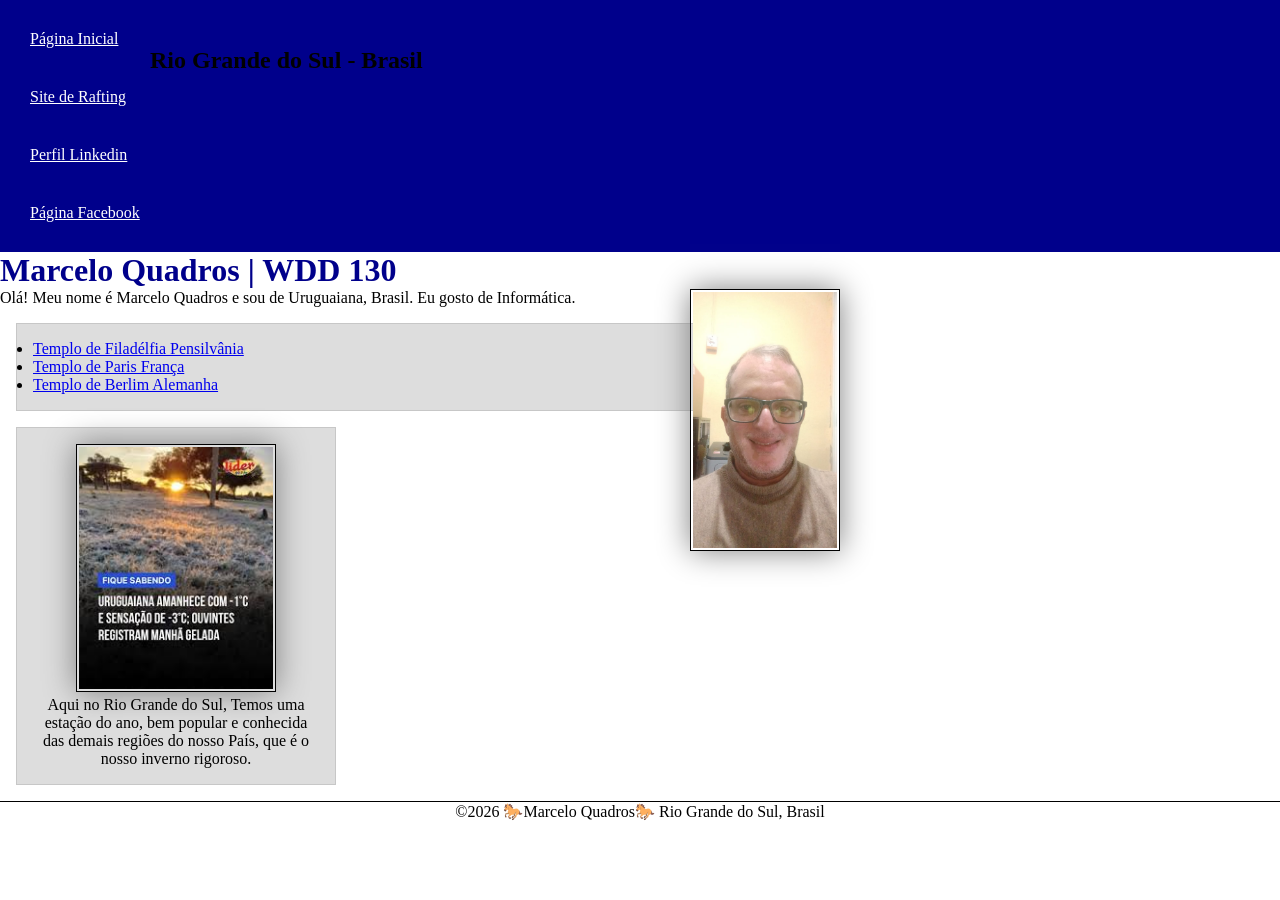
<file: index.html>
<!DOCTYPE html>
<html lang="pt-br">

<head>
    <meta charset="UTF-8">
    <meta name="viewport" content="width=device-width, initial-scale=1.0">
    <meta name="description"
        content="Esta página refere-se a treinamentos aplicados no VsCode juntamente com o site github, para aprendizado">
    <meta name="author" content="Marcelo Quadros">
    <title>Marcelo Quadros | WDD 130</title>
    <link rel="stylesheet" href="estilos/estilos.css">
</head>

<body>
    <header>
        <nav>
            <a href="#">Página Inicial</a>
            <a href="wwr/">Site de Rafting</a>
            <a href="https://linkedin.com">Perfil Linkedin</a>
            <a href="https://facebook.com">Página Facebook</a>
        </nav>

    </header>
    <main>
        <h1>Marcelo Quadros | WDD 130</h1>
        <img src="imagens/perfil.jpeg" alt="Olá, meu nome é Marcelo Quadros" width="200">
        <p>Olá! Meu nome é Marcelo Quadros e sou de Uruguaiana, Brasil. Eu gosto de Informática.</p>
        <ul class="caixa">
            <li> <a href="https://www.churchofjesuschrist.org/temples/details/philadelphia-pennsylvania-temple"
                    target="_blank">Templo de Filadélfia Pensilvânia</a> </li>
            <li> <a href="https://www.churchofjesuschrist.org/temples/details/paris-france-temple"
                    target="_blank">Templo de Paris França</a> </li>
            <li><a href="https://www.churchofjesuschrist.org/temples/details/lima-peru-los-olivos-temple"
                    target="_blank">Templo de Berlim Alemanha</a> </li>
        </ul>
    </main>
    <aside class="caixa">
        <h2>Rio Grande do Sul - Brasil</h2>
        <img src="imagens/uruguaiana.jpg" alt="foto da geada em Uruguaiana">
        <p>Aqui no Rio Grande do Sul, Temos uma estação do ano, bem popular e conhecida das demais regiões do nosso
            País, que é o nosso inverno rigoroso.</p>

    </aside>
    <footer>
        <p>©2026 🐎Marcelo Quadros🐎 Rio Grande do Sul, Brasil</p>

    </footer>

</body>

</html>
</file>
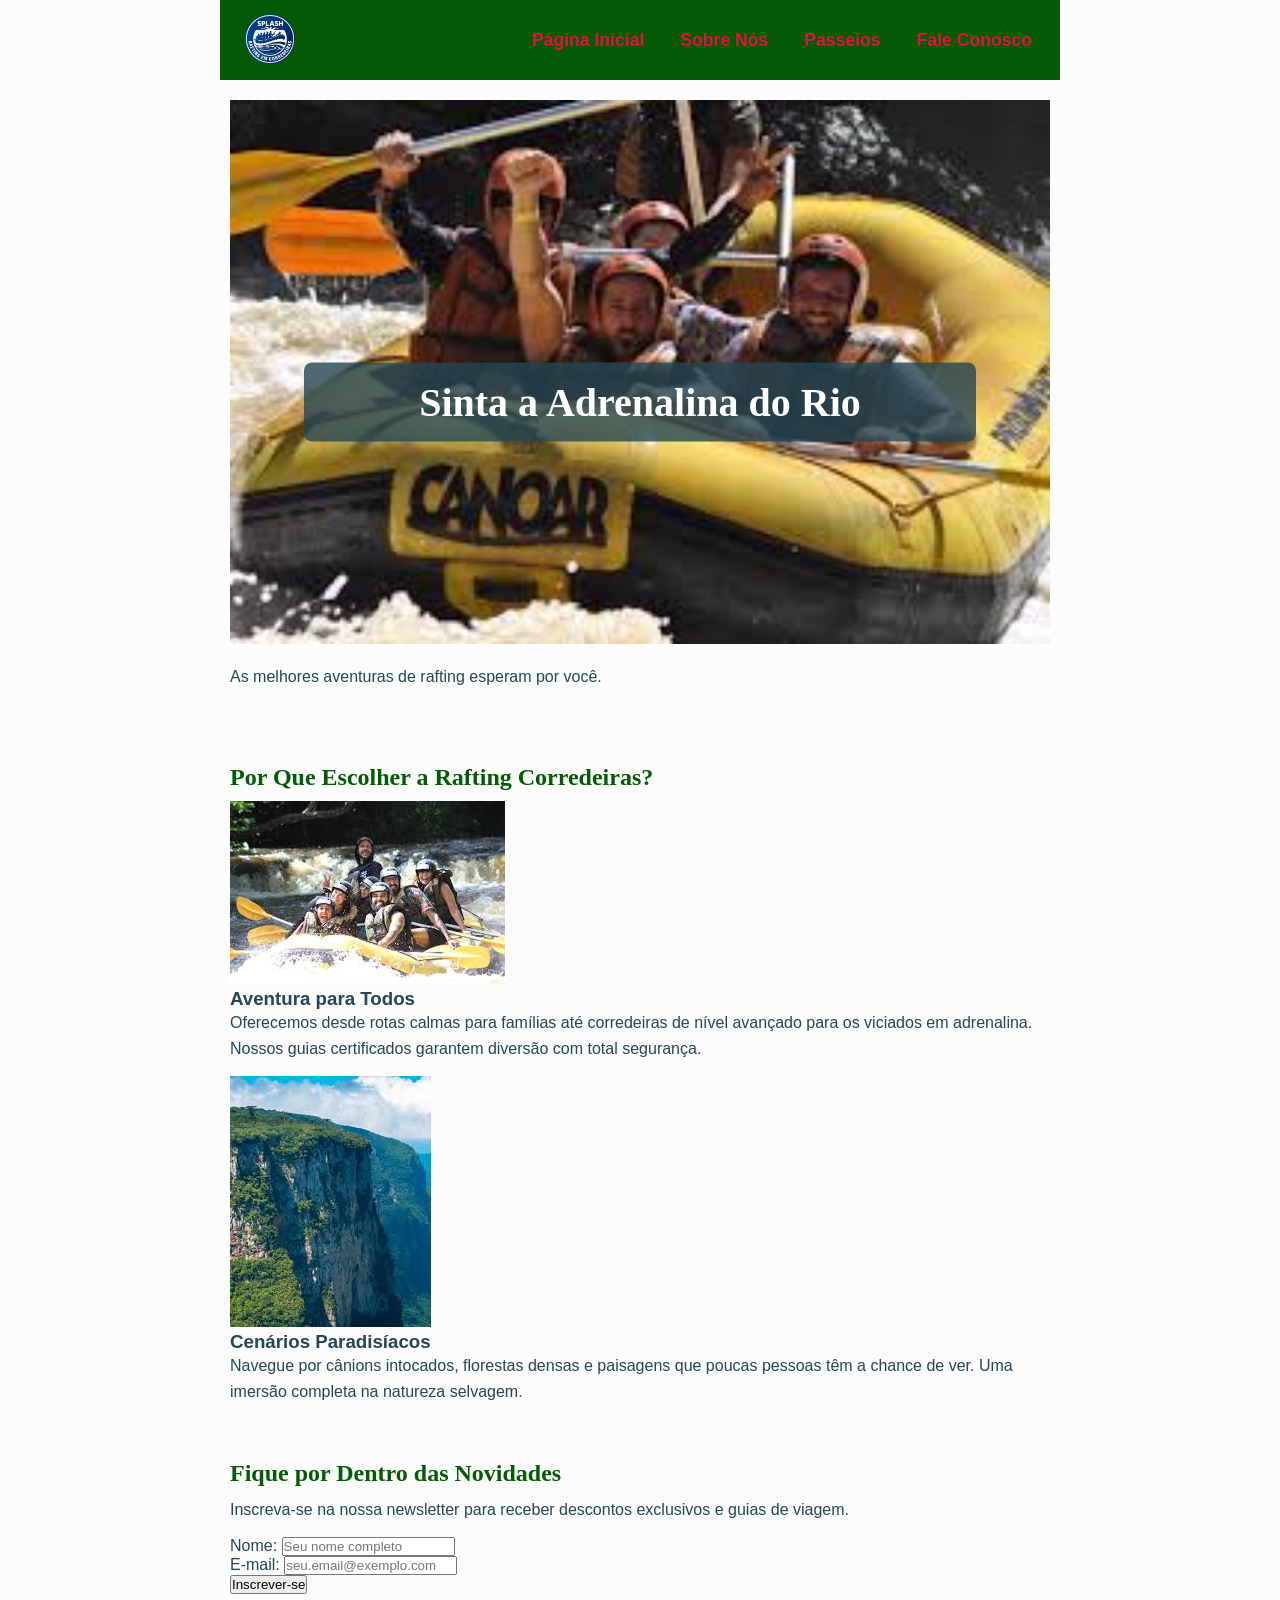
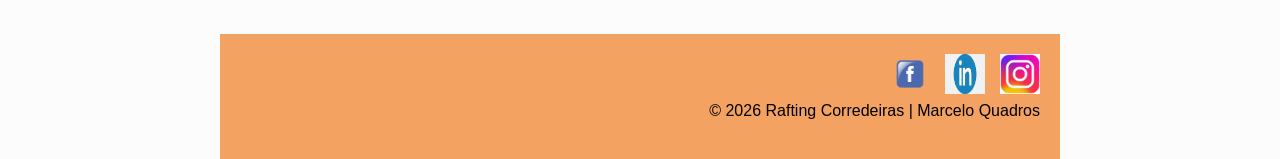
<file: wwr/index.html>
<!DOCTYPE html>
<html lang="pt-BR">

<head>
    <meta charset="UTF-8">
    <meta name="viewport" content="width=device-width, initial-scale=1.0">
    <title>Página Inicial | Rafting Corredeiras</title>
    <meta name="description" content="Aventuras Inesquecíveis de Rafting Corredeiras">
    <meta name="author" content="Marcelo Quadros">
    <link rel="stylesheet" href="estilos/rafting.css">
</head>

<body>

    <!-- Cabeçalho (Idêntico em todas as páginas) -->
    <header class="main-header">
        <img src="imagens/z-splash.png" alt="Logotipo da Empresa">
        <nav>
            <ul>
                <li><a href="index.html">Página Inicial</a></li>
                <li><a href="sobre.html">Sobre Nós</a></li>
                <li><a href="passeios.html">Passeios</a></li>
                <li><a href="contato.html">Fale Conosco</a></li>
            </ul>
        </nav>
    </header>

    <main>
        <!-- Hero Section (Imagem de largura total com texto absoluto) -->
        <section class="hero">
            <img src="imagens/equipepraticando2.jpg" alt="Equipe praticando rafting em corredeiras intensas"
                class="hero">

            <div class="hero-box">
                <h1>Sinta a Adrenalina do Rio</h1>
                <p>As melhores aventuras de rafting esperam por você.</p>


            </div>
        </section>

        <!-- Seção Grid: Propósito e Ofertas -->
        <section class="grid-container">
            <h2 class="grid-title">Por Que Escolher a Rafting Corredeiras?</h2>

            <div class="grid-card card-1">
                <img src="imagens/gruposorrindo.jpg" alt="Grupo sorrindo no bote de rafting">
                <div class="card-content">
                    <h3>Aventura para Todos</h3>
                    <p>Oferecemos desde rotas calmas para famílias até corredeiras de nível avançado para os viciados em
                        adrenalina. Nossos guias certificados garantem diversão com total segurança.</p>
                </div>
            </div>

            <div class="grid-card card-2">
                <img src="imagens/vistaaerea.jpg" alt="Vista aérea de um cânion e rio cristalino">
                <div class="card-content">
                    <h3>Cenários Paradisíacos</h3>
                    <p>Navegue por cânions intocados, florestas densas e paisagens que poucas pessoas têm a chance de
                        ver. Uma imersão completa na natureza selvagem.</p>
                </div>
            </div>
        </section>

        <!-- Seção da Newsletter -->
        <section class="newsletter-section">
            <div class="newsletter-content">
                <h2>Fique por Dentro das Novidades</h2>
                <p>Inscreva-se na nossa newsletter para receber descontos exclusivos e guias de viagem.</p>
                <form action="#" method="POST" class="newsletter-form">
                    <div class="form-group">
                        <label for="name">Nome:</label>
                        <input type="text" id="name" name="name" placeholder="Seu nome completo" required>
                    </div>
                    <div class="form-group">
                        <label for="email">E-mail:</label>
                        <input type="email" id="email" name="email" placeholder="seu.email@exemplo.com" required>
                    </div>
                    <button type="submit" class="submit-button">Inscrever-se</button>
                </form>
            </div>
        </section>
    </main>

    <!-- Rodapé (Idêntico em todas as páginas) -->
    <footer>
        <nav class="redes-sociais">
            <a href="https://facebook.com"><img src="imagens/facebook.png" alt="Ícone do Facebook"></a>
            <a href="https://linkedin.com"><img src="imagens/linkedin.png" alt="Ícone do Linkedin"></a>
            <a href="https://instagram.com"><img src="imagens/instagram.jpg" alt="Ícone do Instagram"></a>
        </nav>
        <p>&copy; 2026 Rafting Corredeiras | Marcelo Quadros</p>
    </footer>

</body>

</html>
</file>
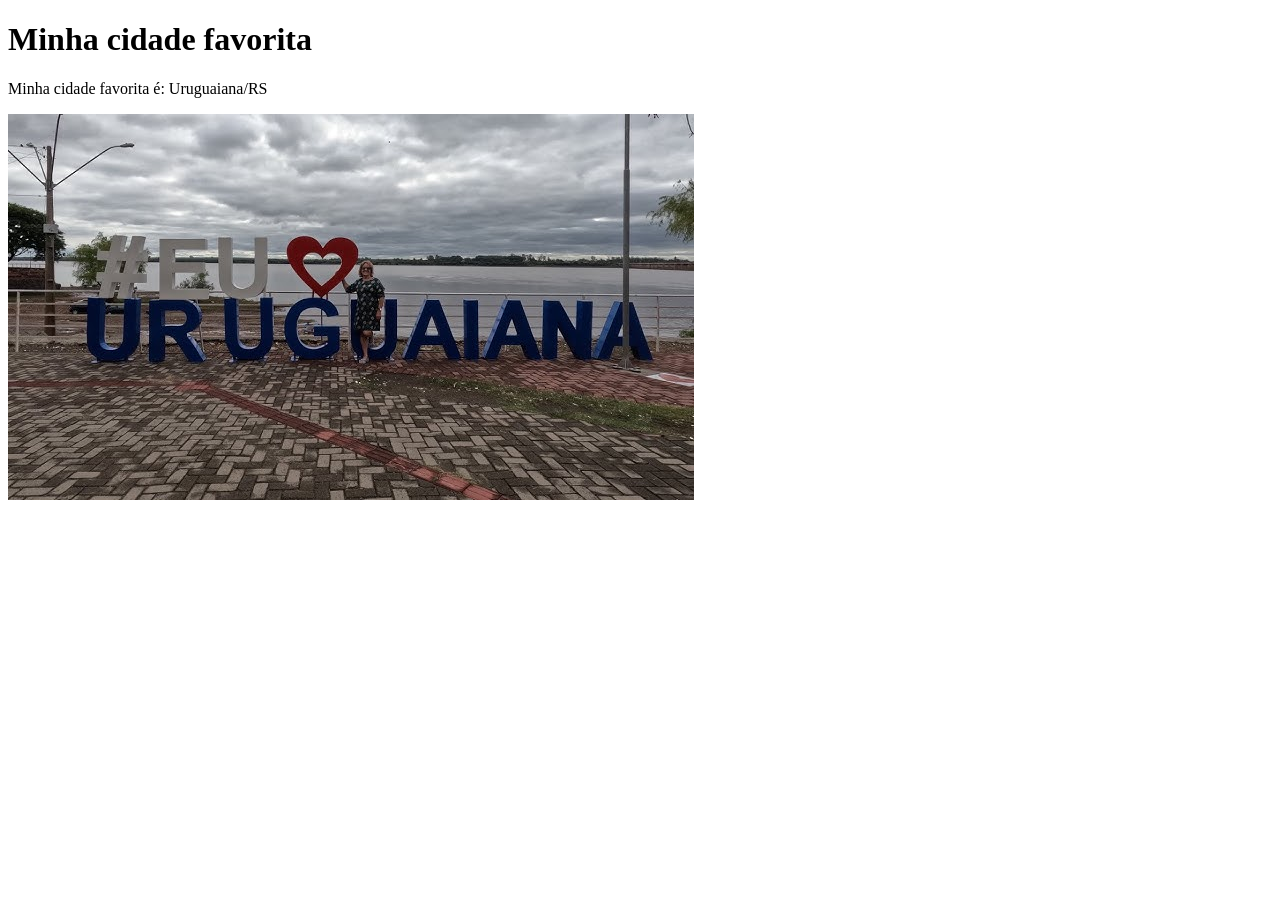
<file: semana01/cidade-favorita.html>
<!DOCTYPE html>
<html lang="pt-br">

<head>
    <meta charset="UTF-8">
    <meta name="viewport" content="width=device-width, initial-scale=1.0">
    <title>Minha cidade Favorita</title>
</head>

<body>
    <h1>Minha cidade favorita</h1>
    <p>Minha cidade favorita é: Uruguaiana/RS </p>
    <img src="imagens/uruguaiana.jpg" alt="Orla da Cidade">
</body>

</html>
</file>
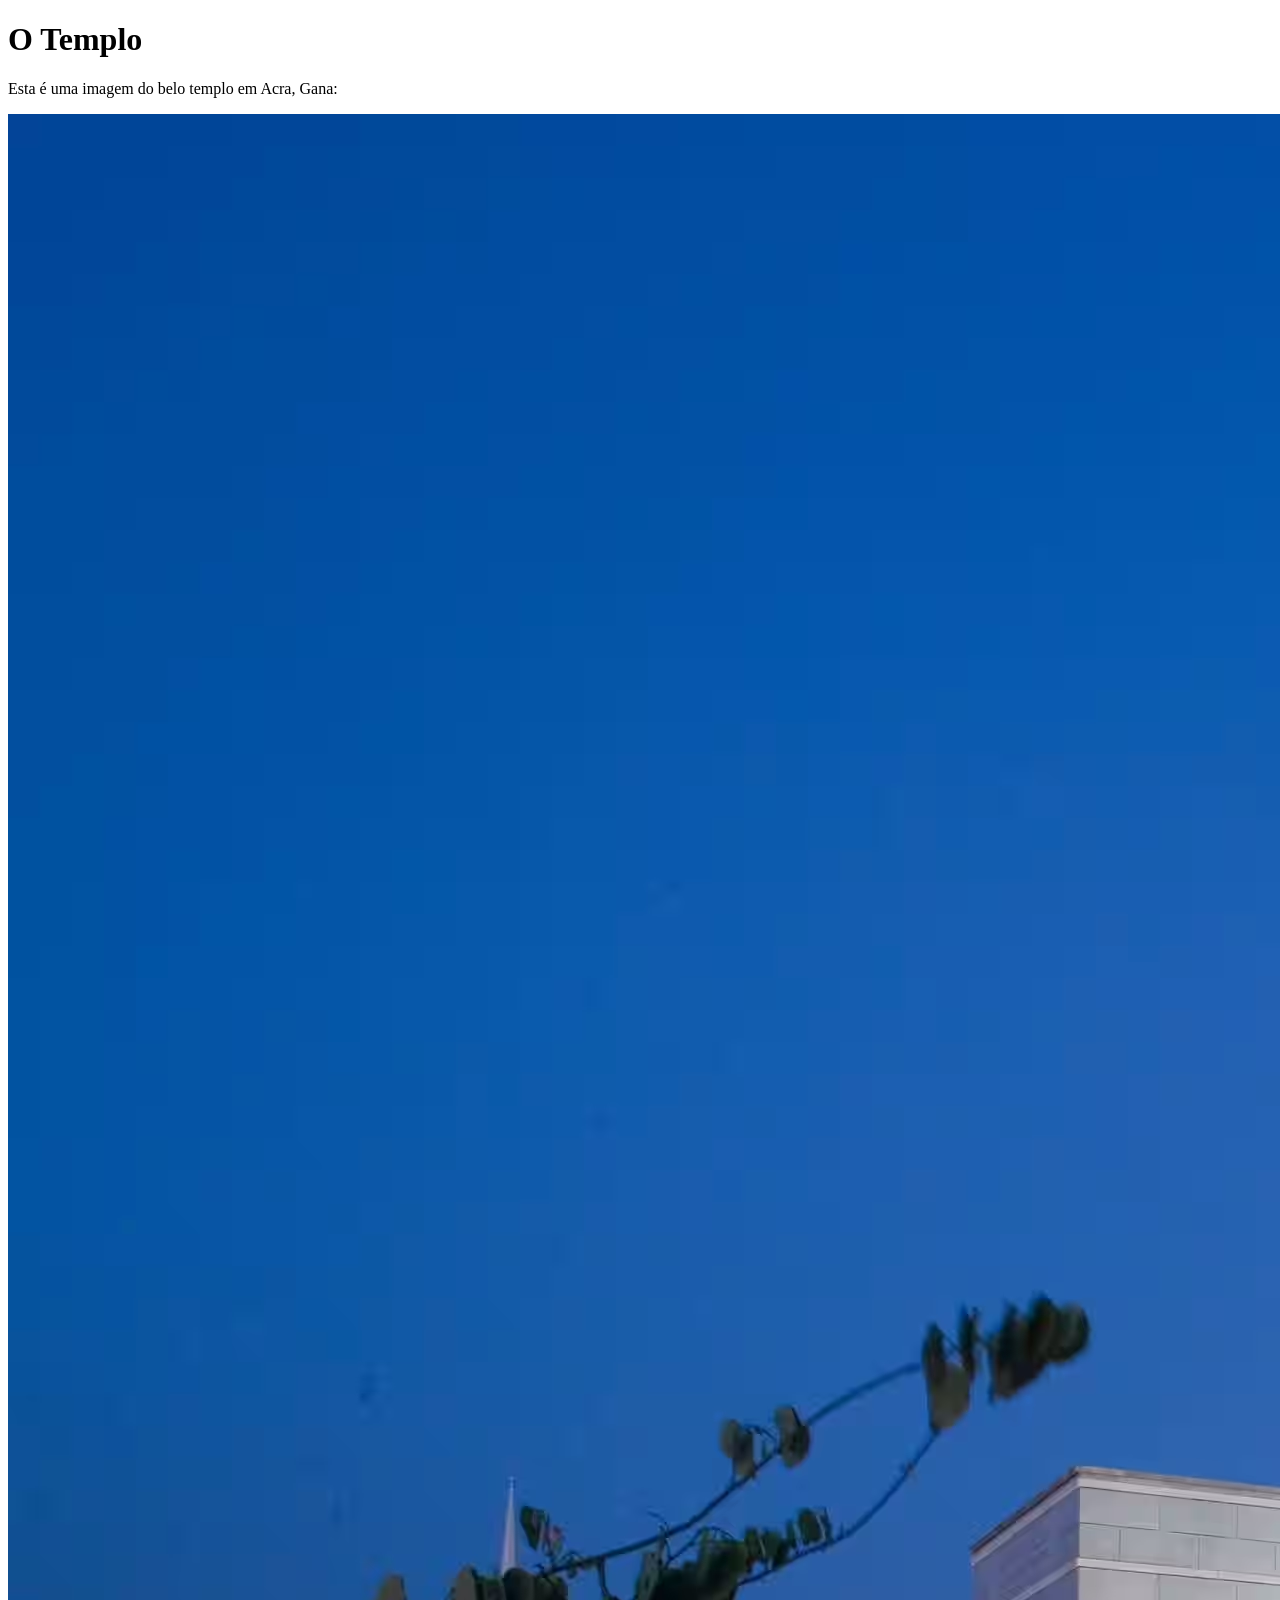
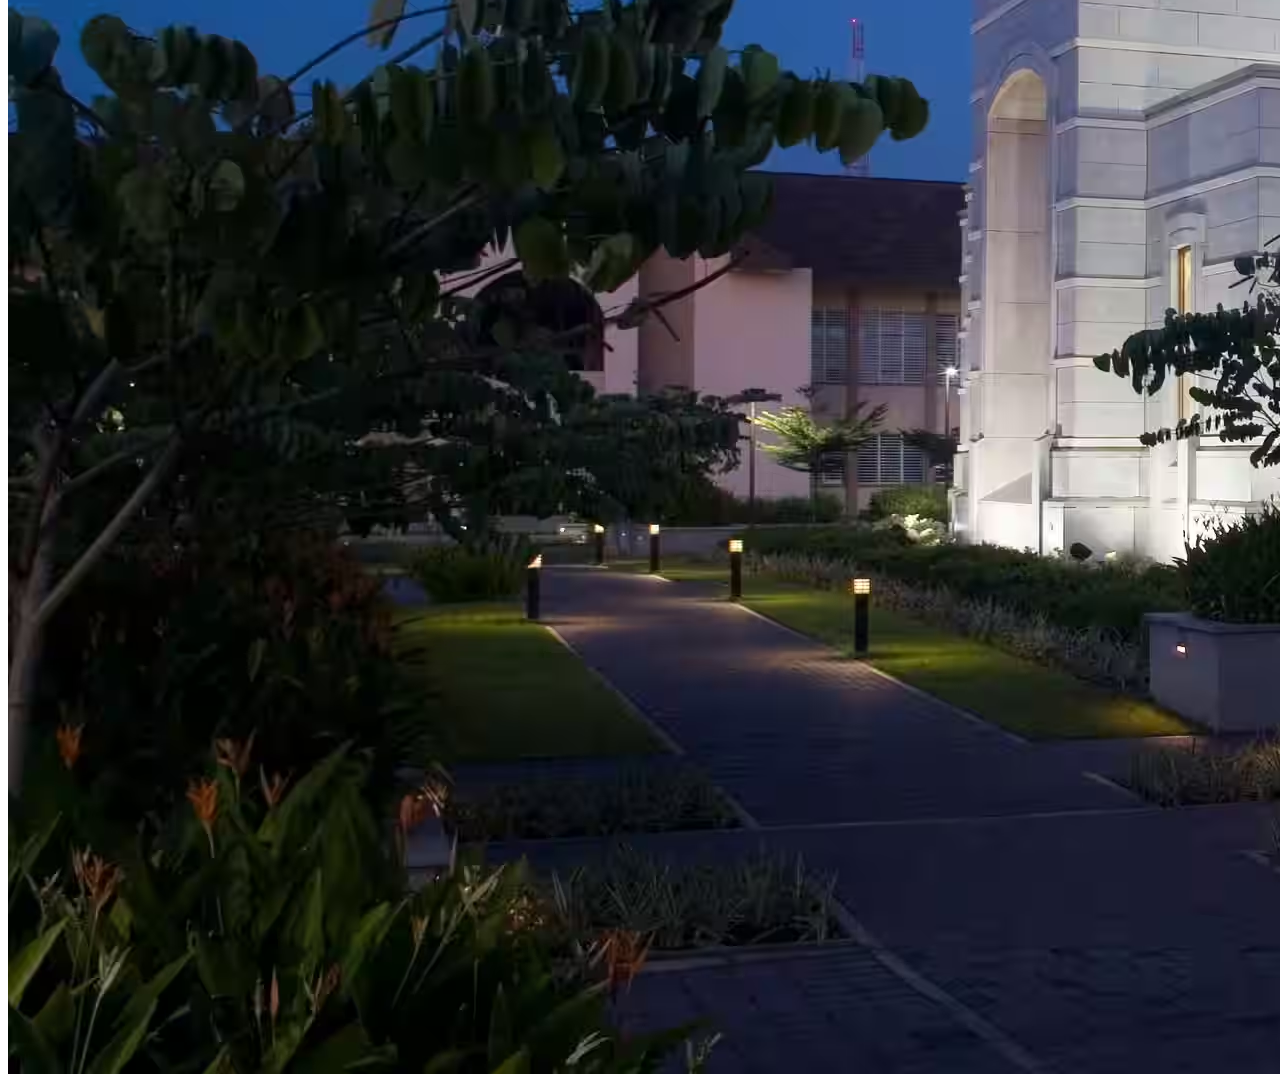
<file: semana01/imagens.html>
<!DOCTYPE html>
<html lang="pt-br">

<head>
    <meta charset="UTF-8">
    <meta name="viewport" content="width=device-width, initial-scale=1.0">
    <title>Imagem do Templo</title>
</head>

<body>
    <h1>O Templo</h1>
    <p>Esta é uma imagem do belo templo em Acra, Gana:</p>
    <img src="imagens/templo-pequeno.avif" alt="O Templo de Acra, Gana">

</body>

</html>
</file>
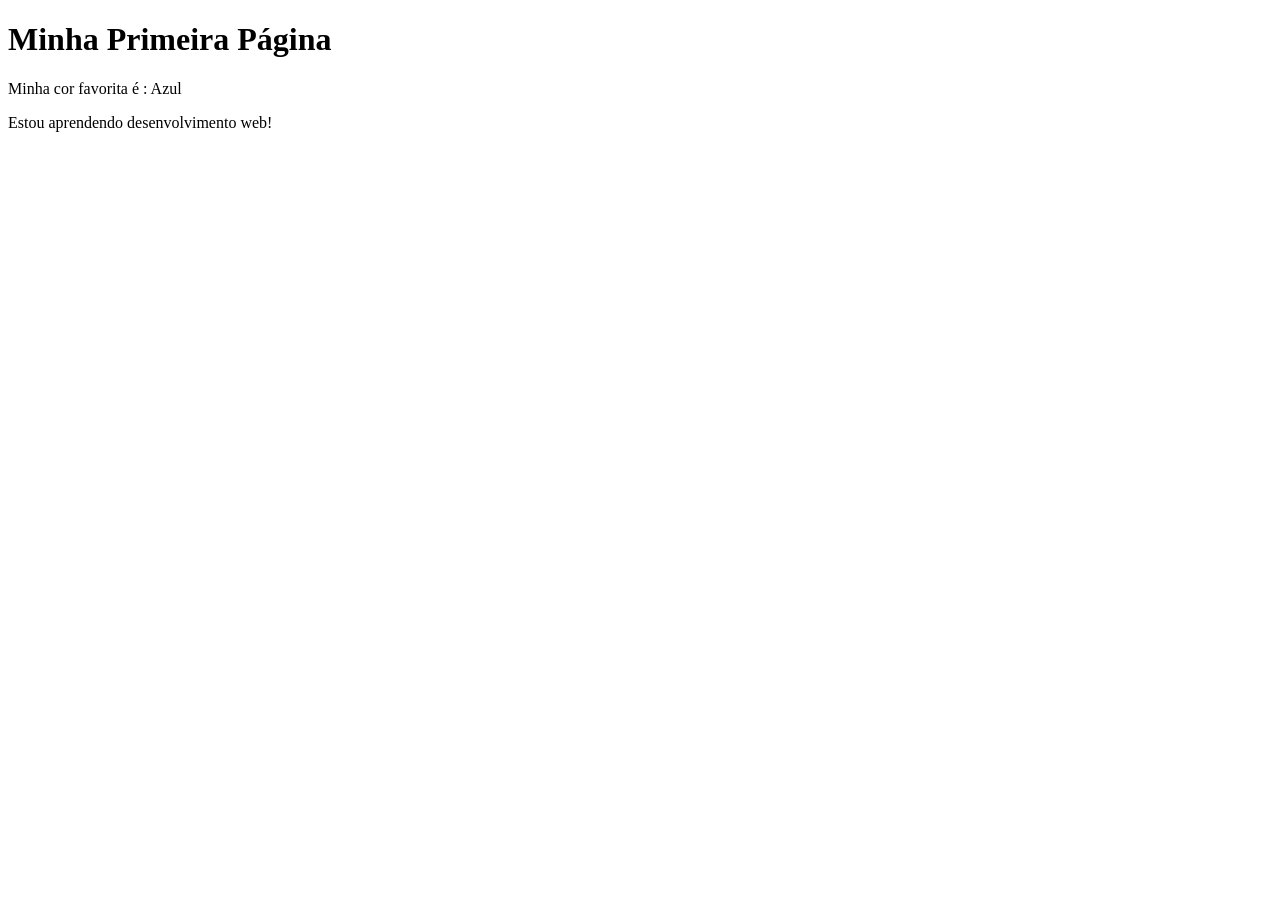
<file: semana01/primeira-pagina.html>
<!DOCTYPE html>
<html lang="pt-br">

<head>
    <meta charset="UTF-8">
    <meta name="viewport" content="width=device-width, initial-scale=1.0">
    <title>Minha Primeira Página</title>
</head>

<body>
    <h1>Minha Primeira Página</h1>
    <p>Minha cor favorita é : Azul </p>
    <p>Estou aprendendo desenvolvimento web!</p>
</body>

</html>
</file>
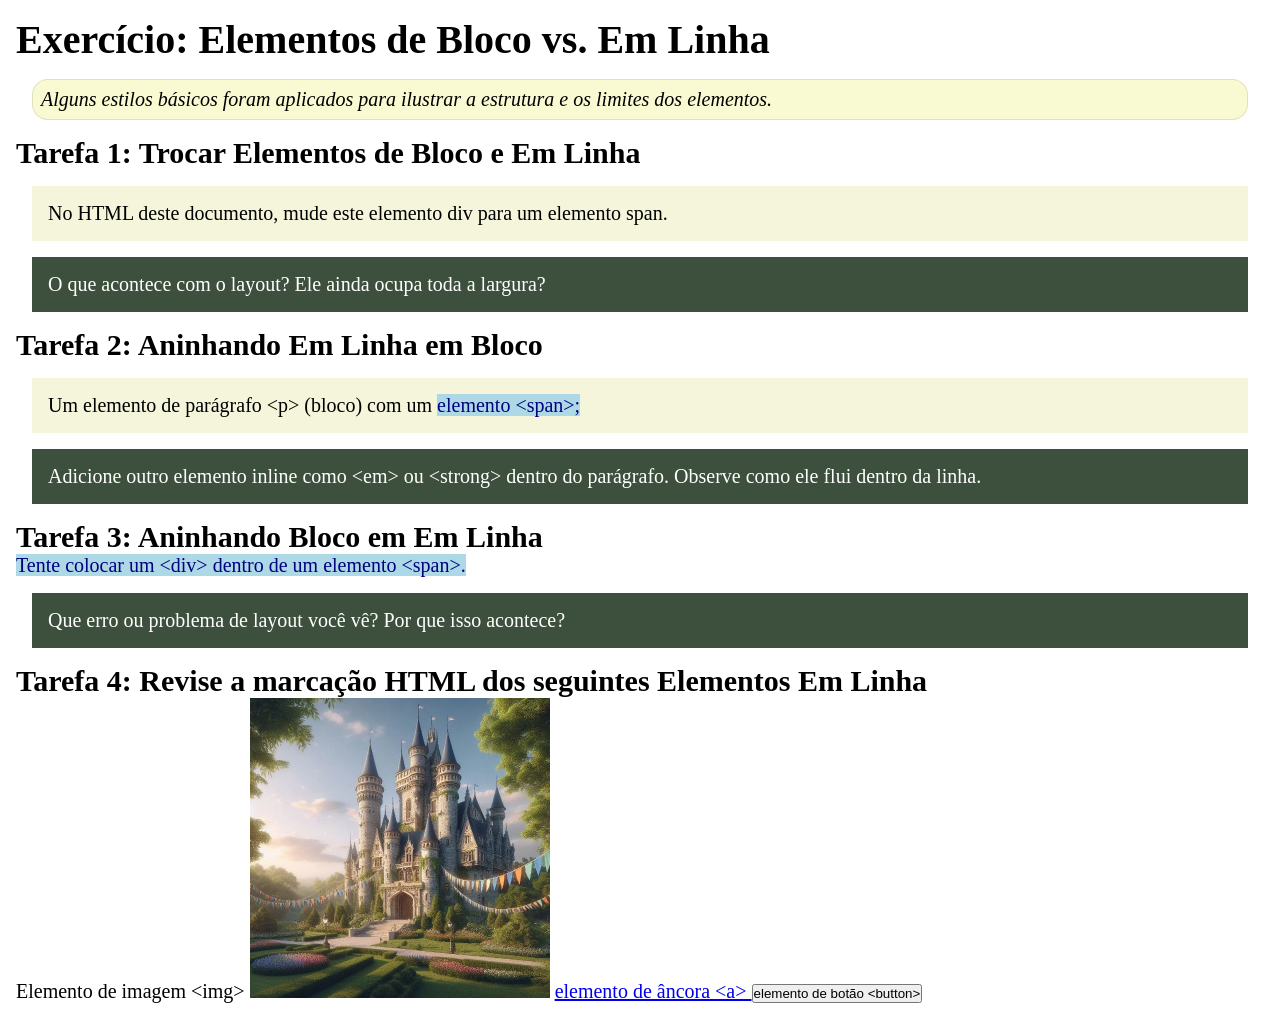
<file: semana02/bloco-vs-inline.html>
<!DOCTYPE html>
<html lang="pt-br">

<head>
    <meta charset="UTF-8">
    <meta name="viewport" content="width=device-width, initial-scale=1.0">
    <title>Exercício: Elementos de Bloco vs. Inline</title>
    <link rel="stylesheet" href="estilos/bloco-vs-inline.css">
</head>

<body>
    <main>
        <h1>Exercício: Elementos de Bloco vs. Em Linha</h1>
        <p class="note">Alguns estilos básicos foram aplicados para ilustrar a estrutura e os limites dos elementos.</p>

        <h2>Tarefa 1: Trocar Elementos de Bloco e Em Linha</h2>
        <div>No HTML deste documento, mude este elemento div para um elemento span.</div>

        <p class="question">O que acontece com o layout? Ele ainda ocupa toda a largura?</p>

        <h2>Tarefa 2: Aninhando Em Linha em Bloco</h2>
        <p>Um elemento de parágrafo &lt;p&gt; (bloco) com um <span>elemento &lt;span&gt;;</span></p>
        <p class="question">Adicione outro elemento inline como &lt;em&gt; ou &lt;strong&gt; dentro do parágrafo.
            Observe como ele flui dentro da linha.</p>

        <h2>Tarefa 3: Aninhando Bloco em Em Linha</h2>
        <span>Tente colocar um &lt;div&gt; dentro de um elemento &lt;span&gt;.</span>
        <p class="question">Que erro ou problema de layout você vê? Por que isso acontece?</p>


        <h2>Tarefa 4: Revise a marcação HTML dos seguintes Elementos Em Linha</h2>
        Elemento de imagem &lt;img&gt;
        <img src="imagens/castelo.webp" alt="imagem (imagens estão em linha)" width="300" height="300">
        <a href="https://churchofjesuschrist.org">elemento de âncora &lt;a&gt; </a>
        <button type="button">elemento de botão &lt;button&gt;</button>
    </main>
</body>

</html>
</file>
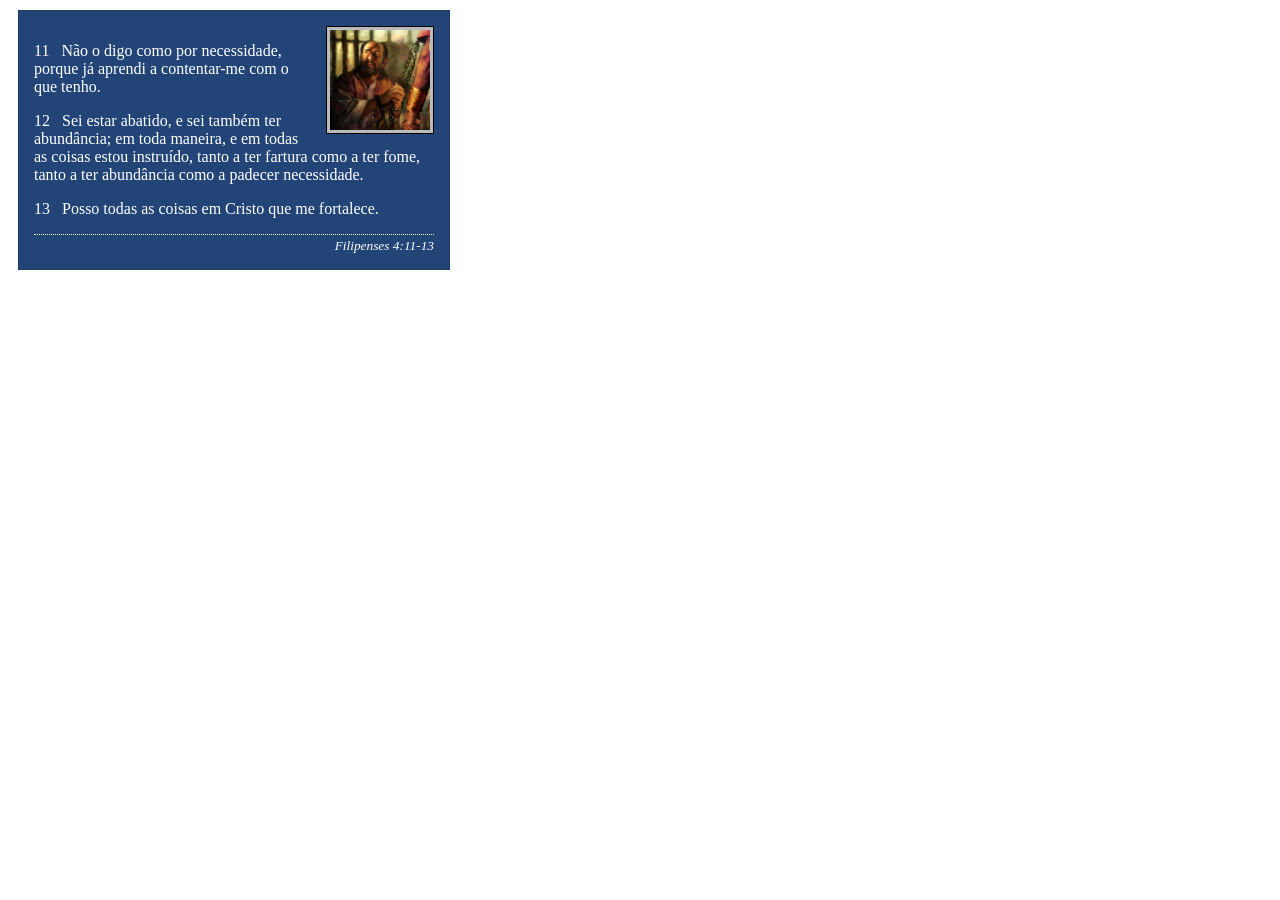
<file: semana02/box-model-solucao.html>
<!DOCTYPE html>
<html lang="pt-br">

<head>
    <meta charset="UTF-8">
    <meta name="viewport" content="width=device-width, initial-scale=1.0">
    <title>Atividade de Box Model</title>
    <link rel="stylesheet" href="estilos/box-model-solucao.css">
</head>

<body>
    <main>
        <div class="callout">
            <img src="imagens/apostolo-paulo-preso.webp" alt="Apóstolo Paulo - Preso em Roma" width="200" height="200">
            <blockquote>
                <p>11 &nbsp; Não o digo como por necessidade, porque já aprendi a contentar-me com o que tenho.</p>
                <p>12 &nbsp; Sei estar abatido, e sei também ter abundância; em toda maneira, e em todas as coisas estou
                    instruído, tanto a ter fartura como a ter fome, tanto a ter abundância como a padecer necessidade.
                </p>
                <p>13 &nbsp; Posso todas as coisas em Cristo que me fortalece.</p>
            </blockquote>
            <cite>Filipenses 4:11-13</cite>
        </div>
    </main>
</body>

</html>
</file>
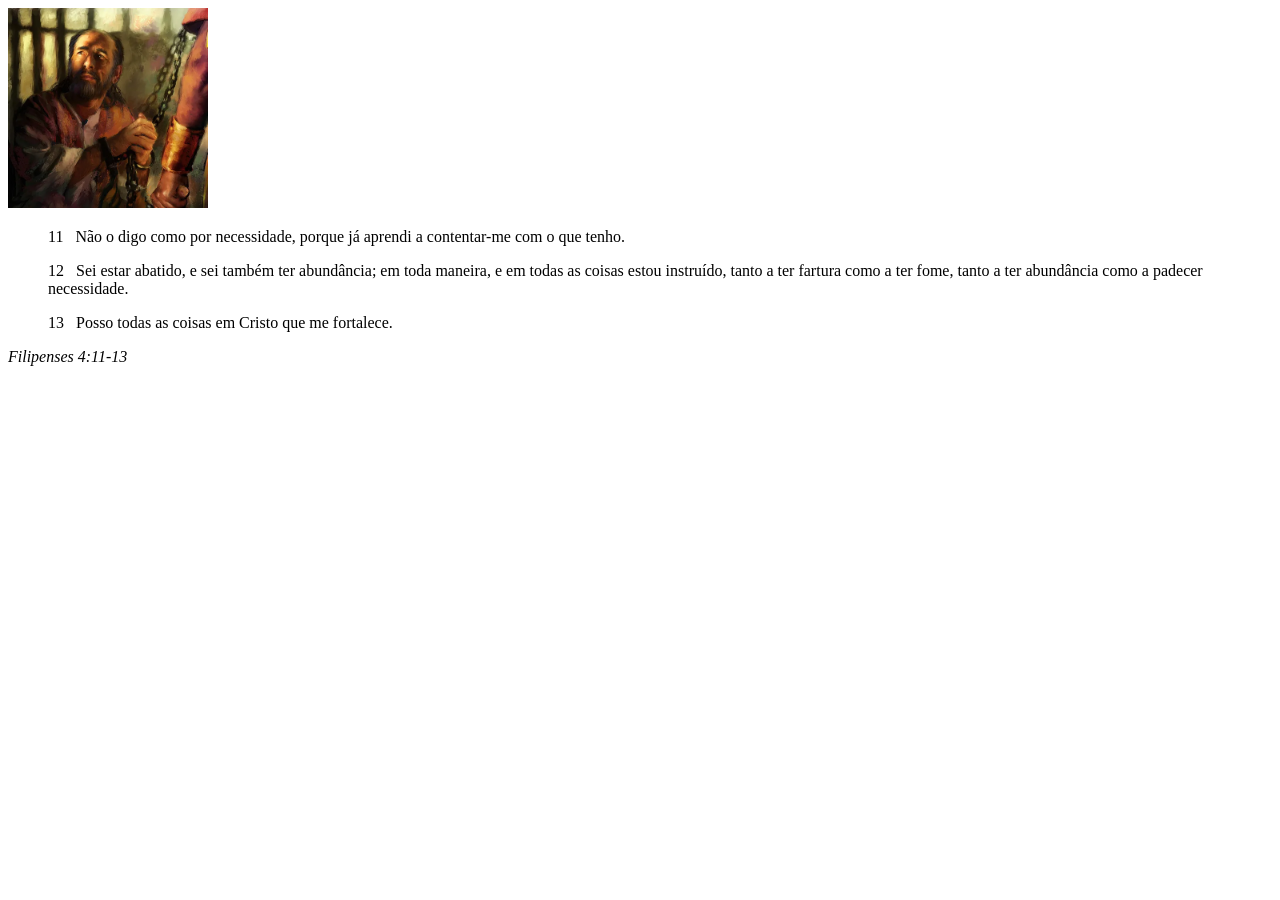
<file: semana02/box-model.html>
<!DOCTYPE html>
<html lang="pt-br">
<head>
    <meta charset="UTF-8">
    <meta name="viewport" content="width=device-width, initial-scale=1.0">
    <title>Atividade de Box Model</title>
</head>
<body>
    <main>
        <div class="callout">
            <img src="imagens/apostolo-paulo-preso.webp" alt="Apóstolo Paulo - Preso em Roma" width="200" height="200">
            <blockquote>
                <p>11 &nbsp; Não o digo como por necessidade, porque já aprendi a contentar-me com o que tenho.</p>
                <p>12 &nbsp; Sei estar abatido, e sei também ter abundância; em toda maneira, e em todas as coisas estou instruído, tanto a ter fartura como a ter fome, tanto a ter abundância como a padecer necessidade.</p>
                <p>13 &nbsp; Posso todas as coisas em Cristo que me fortalece.</p>
            </blockquote>
            <cite>Filipenses 4:11-13</cite>
        </div>
    </main>
</body>
</html>
</file>
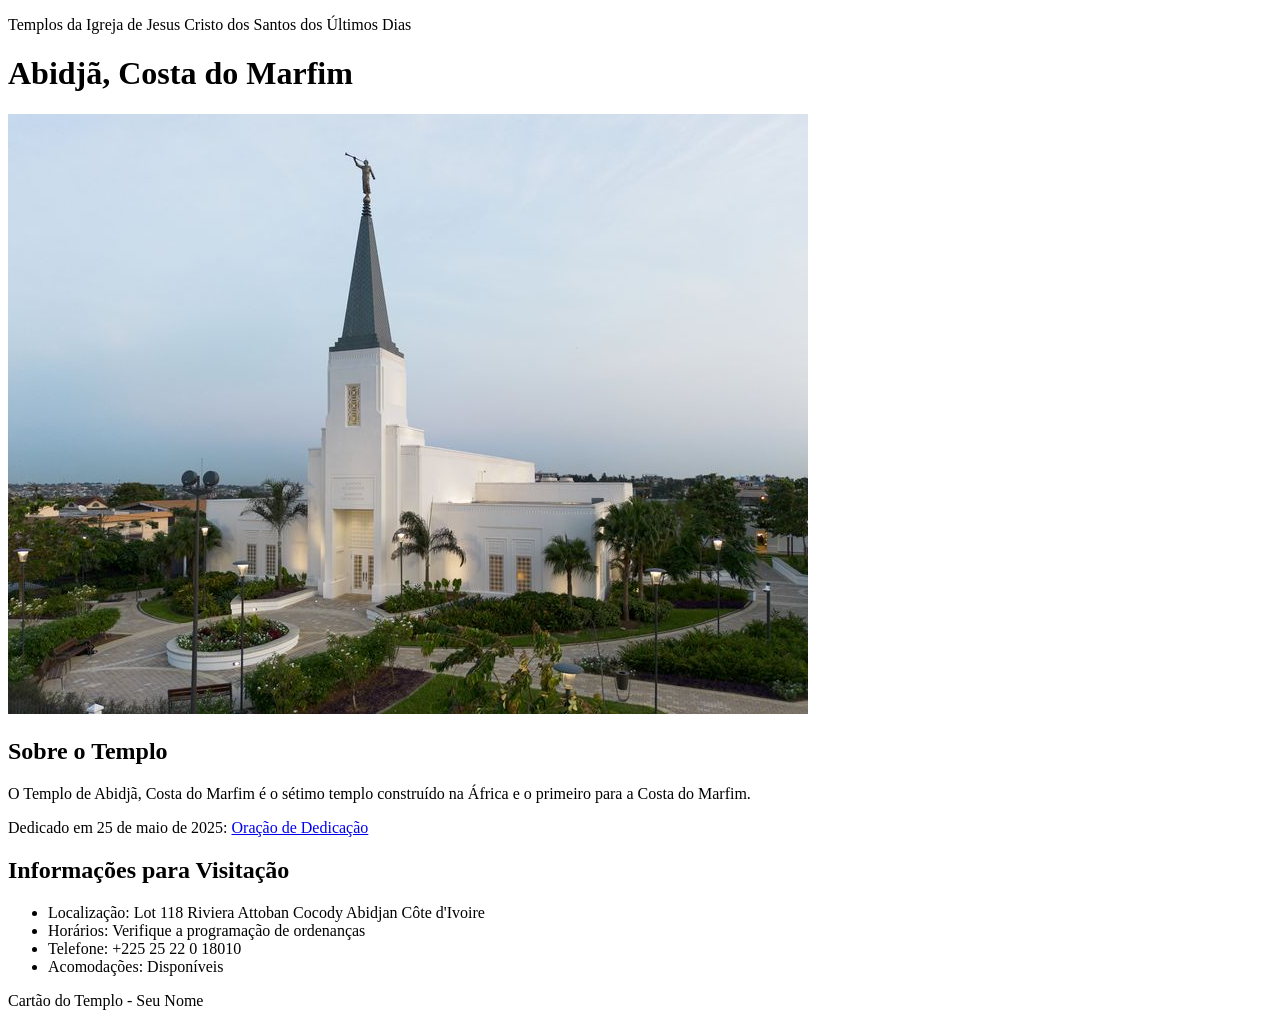
<file: semana02/templo.html>
<!DOCTYPE html>
<html lang="pt-br">

<head>
    <meta charset="UTF-8">
    <meta name="viewport" content="width=device-width, initial-scale=1.0">
    <title>Cartão do Templo - Abidjã, Costa do Marfim</title>
</head>

<body>
    <header>
        <p>Templos da Igreja de Jesus Cristo dos Santos dos Últimos Dias</p>
    </header>
    <main>
        <h1>Abidjã, Costa do Marfim</h1>
        <picture>
            <img src="imagens/abidja-costa-do-marfim.jpeg" alt="Templo de Abidjã, Costa do Marfim">
        </picture>
        <section>
            <h2>Sobre o Templo</h2>
            <p>O Templo de Abidjã, Costa do Marfim é o sétimo templo construído na África e o primeiro para a Costa do Marfim.</p>
            <p>Dedicado em 25 de maio de 2025: <a
                    href="https://www.churchofjesuschrist.org/temples/dedicatory-prayer/abidjan-ivory-coast-temple/2025-05-25?lang=eng"
                    target="_blank" rel="noopener noreferrer">Oração de Dedicação</a></p>
        </section>
        <section>
            <h2>Informações para Visitação</h2>
            <ul>
                <li>Localização: Lot 118 Riviera Attoban Cocody Abidjan Côte d'Ivoire</li>
                <li>Horários: Verifique a programação de ordenanças</li>
                <li>Telefone: +225 25 22 0 18010</li>
                <li>Acomodações: Disponíveis</li>
            </ul>
        </section>
    </main>
    <footer>
        <p>Cartão do Templo - Seu Nome</p>
    </footer>
</body>

</html>
</file>
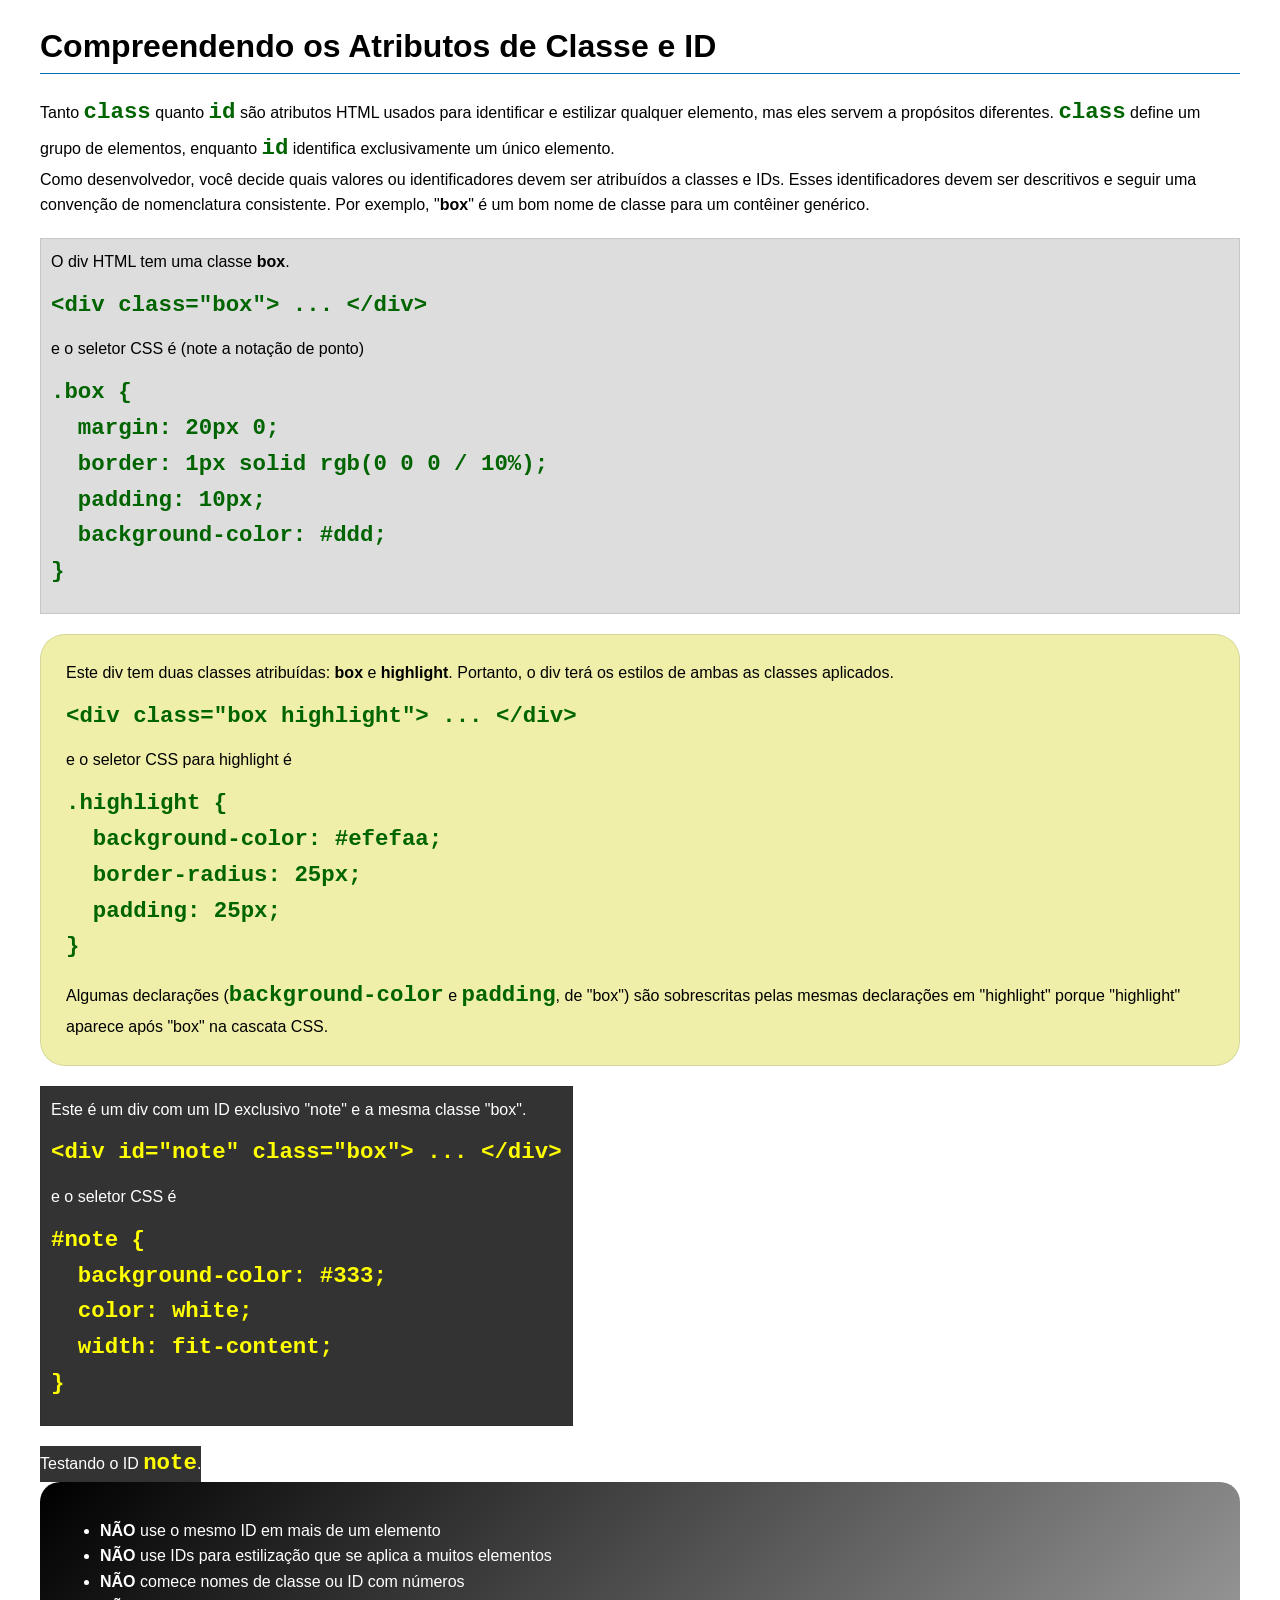
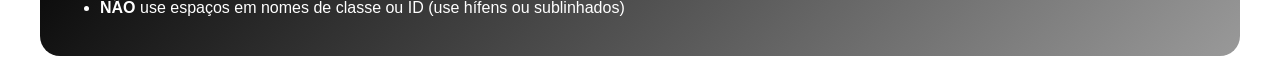
<file: semana03/classe-e-id.html>
<!DOCTYPE html>
<html lang="pt-br">

<head>
    <meta charset="UTF-8">
    <meta name="viewport" content="width=device-width, initial-scale=1.0">
    <title>Atributos de Classe vs ID</title>
    <link rel="stylesheet" href="estilos/classe-e-id.css">
</head>

<body>
    <h1>Compreendendo os Atributos de Classe e ID</h1>
    <p>Tanto <code>class</code> quanto <code>id</code> são atributos HTML usados para identificar e estilizar qualquer
        elemento, mas eles servem a propósitos diferentes. <code>class</code> define um grupo de elementos, enquanto
        <code>id</code> identifica exclusivamente um único elemento.
    </p>
    <p>Como desenvolvedor, você decide quais valores ou identificadores devem ser atribuídos a classes e IDs. Esses
        identificadores devem ser descritivos e seguir uma convenção de nomenclatura consistente. Por exemplo,
        "<strong>box</strong>" é um bom nome de classe para um contêiner genérico.</p>
    <div class="box">
        <p>O div HTML tem uma classe <strong>box</strong>.</p>
        <pre><code class="html">&lt;div class="box"&gt; ... &lt;/div&gt;</code></pre>
        e o seletor CSS é (note a notação de ponto)
        <pre><code class="css">.box {
  margin: 20px 0;
  border: 1px solid rgb(0 0 0 / 10%);
  padding: 10px;
  background-color: #ddd; 
}</code></pre>
    </div>

    <div class="box highlight">
        <p>Este div tem duas classes atribuídas: <strong>box</strong> e <strong>highlight</strong>. Portanto, o div terá
            os estilos de ambas as classes aplicados.</p>
        <pre><code class="html">&lt;div class="box highlight"&gt; ... &lt;/div&gt;</code></pre>
        e o seletor CSS para highlight é
        <pre><code class="css">.highlight {
  background-color: #efefaa;
  border-radius: 25px;
  padding: 25px;
}</code></pre>
        <p>Algumas declarações (<code>background-color</code> e <code>padding</code>, de "box") são sobrescritas pelas
            mesmas declarações em "highlight" porque "highlight" aparece após "box" na cascata CSS.</p>
    </div>

    <div id="note" class="box">
        <p>Este é um div com um ID exclusivo "note" e a mesma classe "box".</p>
        <pre><code class="html">&lt;div id="note" class="box"&gt; ... &lt;/div&gt;</code></pre>
        e o seletor CSS é
        <pre><code class="css">#note {
  background-color: #333;
  color: white;
  width: fit-content;
}</code></pre>
    </div>

    <div id="note">
        <p>Testando o ID <code>note</code>.</p>
    </div>

    <section id="melhor-pratica">
        <ul>
            <li><strong>NÃO</strong> use o mesmo ID em mais de um elemento</li>
            <li><strong>NÃO</strong> use IDs para estilização que se aplica a muitos elementos</li>
            <li><strong>NÃO</strong> comece nomes de classe ou ID com números</li>
            <li><strong>NÃO</strong> use espaços em nomes de classe ou ID (use hífens ou sublinhados)</li>
        </ul>
    </section>

    <br>

</body>

</html>
</file>
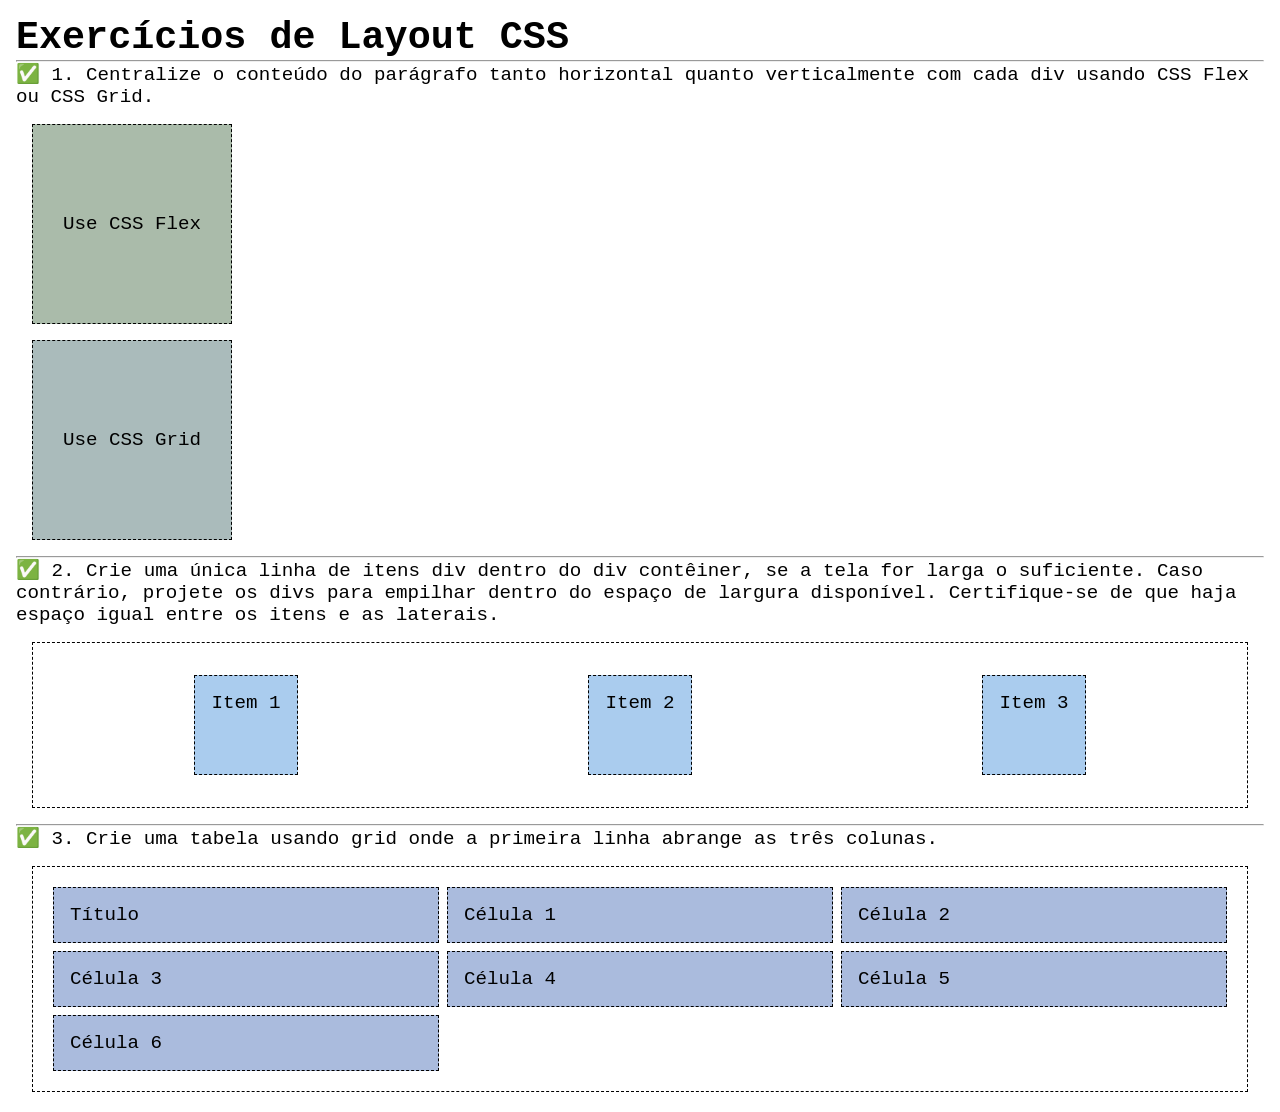
<file: semana04/exercicios-layout.html>
<!DOCTYPE html>
<html lang="pt-br">

<head>
    <meta charset="UTF-8">
    <meta name="viewport" content="width=device-width, initial-scale=1.0">
    <title>Exercícios de Layout CSS</title>
    <link rel="stylesheet" href="estilos/solucoes-dos-exercicios-de-layout.css">
</head>

<body>
    <main>
        <h1>Exercícios de Layout CSS</h1>
        <hr>
        <p>✅ 1. Centralize o conteúdo do parágrafo tanto horizontal quanto verticalmente com cada div usando CSS Flex ou
            CSS Grid.
        </p>
        <div class="one flex">
            <p>Use CSS Flex</p>
        </div>
        <div class="one grid">
            <p>Use CSS Grid</p>
        </div>
        <hr>
        <p>✅ 2. Crie uma única linha de itens div dentro do div contêiner, se a tela for larga o suficiente. Caso
            contrário, projete os
            divs para empilhar dentro do espaço de largura disponível. Certifique-se de que haja espaço igual entre os
            itens e as laterais.</p>
        <div class="container2">
            <div class="dois">
                <p>Item 1</p>
            </div>
            <div class="dois">
                <p>Item 2</p>
            </div>
            <div class="dois">
                <p>Item 3</p>
            </div>
        </div>
        <hr>
        <p>✅ 3. Crie uma tabela usando grid onde a primeira linha abrange as três colunas. </p>
        <div class="container3">
            <div class="tres colunas-3">
                <p>Título</p>
            </div>
            <div class="tres">
                <p>Célula 1</p>
            </div>
            <div class="tres">
                <p>Célula 2</p>
            </div>
            <div class="tres">
                <p>Célula 3</p>
            </div>
            <div class="tres">
                <p>Célula 4</p>
            </div>
            <div class="tres">
                <p>Célula 5</p>
            </div>
            <div class="tres">
                <p>Célula 6</p>
            </div>

        </div>
    </main>
</body>

</html>
</file>
<file: estilos/estilos.css>
* {
    margin: 0;
    padding: 0;
    box-sizing: border-box;

}
/* Seletores de Classe */
.caixa {
    margin: 1rem;
    border: 1px solid rgb(0 0 0 / 10%);
    padding: 1rem;
    background-color: #ddd;
    color: #000;
}
aside {
    width: 20em;
    text-align: center;
}
main img {
    /* você provavelmente terá outras declarações css aqui */
    float: right;
}
aside h2 {
    position: absolute;
    top: 47px;
    left: 150px;
}
nav {
    background-color: darkblue;
    padding: 10px;
}
nav a{
    color: white;
    display: block;
    padding: 20px;
}
h1 {
    color: darkblue;
}
img {
    width: 150px;
    height: auto;
    border: 1px solid black;
    padding: 2px;
    box-shadow: 0 0 30px gray;
}
p {
    padding: 0;
}
main {
    max-width: 840px;
}
aside {
    width: 20rem;
    margin: 1rem;
    border: 1px solid rgb(0, 0, 0, 0.2);
    padding: 1rem;
    background-color: #eee;
    color: #333;
    text-align: center;
}
aside img {
    width: 200px;
    height: auto;
}
main img {
    width: 150px;
    height: auto;
    border: 1px solid black;
    padding: 2px;
    box-shadow: 0 0 30px gray;
}
p {
    padding: 0;
}
footer {
    margin-top: 15px;
    border-top: 1px solid #000;
    text-align: center;
}
</file>
<file: wwr/estilos/rafting.css>
/* ==========================================================================
   1. VARIÁVEIS E CONFIGURAÇÕES GERAIS
   ========================================================================== */
:root {
    --cor-primaria: #055a05; /* verde-floresta */
    --cor-secundaria: #f4a261; /* bege médio */
    --cor-destaque1: #264653; /* azul-escuro acinzentado */
    --cor-destaque2: #e9c46a; /* amarelo-claro dourado */
    --fonte-titulo: "Times New Roman", "Georgia", "serif";
    --fonte-body: "Arial", "Helvetica", "sans-serif";
}

* {
    margin: 0;
    padding: 0;
    box-sizing: border-box;
}

body {
    font-family: var(--fonte-body);
    color: var(--cor-destaque1);
    background-color: #fcfcfc;
    }

/* Limitador de largura para alinhar o layout */
.main-header, main, footer {
    max-width: 840px;
    margin: 0 auto;
    width: 100%;
}

/* ==========================================================================
   2. CABEÇALHO E NAVEGAÇÃO (GRID + FLEXBOX)
   ========================================================================== */
.main-header {
    display: grid;
    grid-template-columns: auto 1fr; /* Logo tamanho próprio, nav ocupa o resto */
    align-items: center;
    padding: 10px 20px;
    background-color: var(--cor-primaria);
}

.main-header img {
    max-height: 60px; /* Evita que o logo quebre o cabeçalho */
    width: auto;
}

/* Alinhamento do menu utilizando a tag nav direto do HTML */
.main-header nav {
    display: flex;
    justify-content: flex-end;
}

.main-header ul {
    display: flex;
    flex-direction: row;
    justify-content: flex-end;
    gap: 20px;
    list-style: none;
    margin: 0;
    padding: 0;
}

.main-header a {
    display: block;
    padding: 0.5rem;
    text-decoration: none;
    font-size: 1.1rem;
    font-weight: 700;
    color: crimson;
    transition: color 0.3s;
}

.main-header a:hover {
    color: var(--cor-destaque2);
}

/* ==========================================================================
   3. SECTION HERO (IMAGEM DE DESTAQUE E TITULO)
   ========================================================================== */
.hero {
    position: relative;
    overflow: hidden;
    margin-bottom: 20px;
}
 
.hero h1 {
    position:absolute;
    top: 50%;
    left: 50%;
    transform: translate(-50%, -50%);
    width: 80%;
    padding: 16px;
    text-align: center;
    background-color: rgba(38, 70, 83, 0.8); /* Fundo com opacidade sem afetar o texto */
    color: #fff;
    font-family: var(--fonte-titulo);
    font-size: 2.5rem;
    border-radius: 8px;
}
.hero > img {
    display: block;
    width: 100%;
    height: auto;
}

/* Ajuste para o artigo que estava "sumido" por conta do position absolute */
.hero article {
    background-color: #fff;
    padding: 20px;
    margin-top: 15px;
    border: 1px solid #ddd;
    border-radius: 5px;
    position:absolute;
}

.hero article img {
    float: right;
    width: 125px;
    margin-left: 15px;
    margin-bottom: 15px;
    border-radius: 4px;
}

/* ==========================================================================
   4. CONTEÚDO GERAL E SEÇÕES
   ========================================================================== */
h2 {
    font-family: var(--fonte-titulo);
    color: var(--cor-primaria);
    margin-bottom: 10px;
}

p {
    line-height: 1.6;
    margin-bottom: 15px;
}

section {
    padding: 20px 10px;
}

/* Organização das imagens da galeria de aventuras */
section figure {
    display: inline-block;
    width: 100%;
    max-width: 250px;
    margin: 10px;
    vertical-align: top;
    text-align: center;
}

section figure img {
    width: 100%;
    height: 160px;
    object-fit: cover;
    border-radius: 4px;
}

figcaption {
    font-size: 0.9rem;
    margin-top: 5px;
    color: #666;
}

/* ==========================================================================
   5. RODAPÉ E REDES SOCIAIS
   ========================================================================== */
aside {
    max-width: 840px;
    margin: 20px auto;
    text-align: center;
}

.redes-sociais {
    display: flex;
    justify-content: flex-end;
    gap: 15px;
    list-style: none;
    padding: 0%;
}

.redes-sociais img {
    width: 40px;
    height: 40px;
    transition: transform 0.2s;
}

.redes-sociais img:hover {
    transform: scale(1.1);
}

footer {
    text-align: right;
    padding: 20px;
    background-color:var(--cor-secundaria);
    color: black;
    margin-top: 20px;
}
/* Estilização externa do mapa */
.mapa-container iframe {
    width: 100%;
    height: 450px;
    border: none; /* Substitui o border:0 inline */
    border-radius: 8px; /* Opcional: deixa as bordas arredondadas */
    box-shadow: 0 4px 6px rgba(0, 0, 0, 0.1); /* Opcional: adiciona uma leve sombra */
}
.titulo-secao{
    text-align: center;
    color: #333;
    margin-bottom: 30px;
}
.container-flex{
    display: flex;
    justify-content: center;
    gap: 40px;
}
.card-conteudo{
    text-align: center;
    flex: 1;
    min-width: 200px;
    max-width: 300px;
}
</file>
<file: semana02/estilos/bloco-vs-inline.css>
* {
    margin: 0;
    padding: 0;
}

body {
    font-size: 20px;
    margin: 1rem;
}

p,
div {
    background-color: beige;
    margin: 1rem;
    padding: 1rem;
}

span {
    color: navy;
    background-color: lightblue;
}

code {
    margin: 0;
    padding: 0;
    color: green;
    font-size: 1.2rem;
}

.note {
    font-style: italic;
    background-color: lightgoldenrodyellow;
    border-radius: 1rem;
    border: 1px solid rgb(0 0 0 / 10%);
    margin: 1rem;
    padding: .5rem;
}

.question {
    background-color: #3d503d;
    color: #fff;
}
</file>
<file: semana02/estilos/box-model-solucao.css>
.callout {
    max-width: 400px;
    margin: 10px;
    border: 1px solid rgba(0, 0, 0, .1);
    padding: 15px;
    background-color: #247;
    color: #fff;
}

.callout img {
    float: right;
    margin: 0 0 10px 15px;
    border: 1px solid #000;
    padding: 3px;
    background-color: #bbb;
    width: 100px;
    height: auto;

}

blockquote {
    margin: 0;
}

cite {
    display: block;
    border-top: 1px dotted #fff;
    padding-top: 3px;
    text-align: right;
    font-size: smaller;
}
</file>
<file: semana03/estilos/classe-e-id.css>
body {
    font-family: Arial, sans-serif;
    line-height: 1.6;
    margin: 0;
    padding: 0 40px;
}

h1 {
    border-bottom: 1px solid rgb(0 110 182);
    padding-bottom: 0;
}



p {
    margin: 0;
}

code {
    color: darkgreen;
    font-weight: 700;
    font-size: 1.4rem;
}

/* Class exemplos - podem ser reutilizados */

.box {
    margin: 20px 0;
    border: 1px solid rgb(0 0 0 / 10%);
    padding: 10px;
    background-color: #ddd; /* essa é a abreviação para #dddddd */
}

.highlight {
    background-color: #efefaa;
    border-radius: 25px;
    padding: 25px;
}

/* ID exemplos - devem ser únicos */

#note {
    background-color: #333;
    color: white;
    width: fit-content;
}

#note code {
    color: yellow;
}

#melhor-pratica {
    background: linear-gradient(135deg, #000 0%, #999 100%);
    color: white;
    border-radius: 20px;
    padding: 20px
}
</file>
<file: semana04/estilos/solucoes-dos-exercicios-de-layout.css>
* {
    margin: 0;
    padding: 0;
    box-sizing: border-box;
}

body {
    margin: 1rem;
    font-family: monospace;
    font-size: 1.2rem;
}

div {
    margin: 1rem;
    border: 1px dashed;
    padding: 1rem;
}

.one {
    width: 200px;
    height: 200px;
}

.flex {
    background-color: #aba;
    display: flex;
    justify-content: center;
    align-items: center;
}

.grid {
    background-color: #abb;
    display: grid;
    place-items: center;
}

.container2 {
    display: flex;
    flex-wrap: wrap;
    justify-content: space-around;
}

.dois {
    background-color: #ace;
    height: 100px;
}

.container3 {
    display: grid;
    grid-template-columns: repeat(3, 1fr);
}

.columns-3 {
    grid-column: span 3;}

.tres {
    margin: .25rem;
    background-color: #abd;
}
</file>
